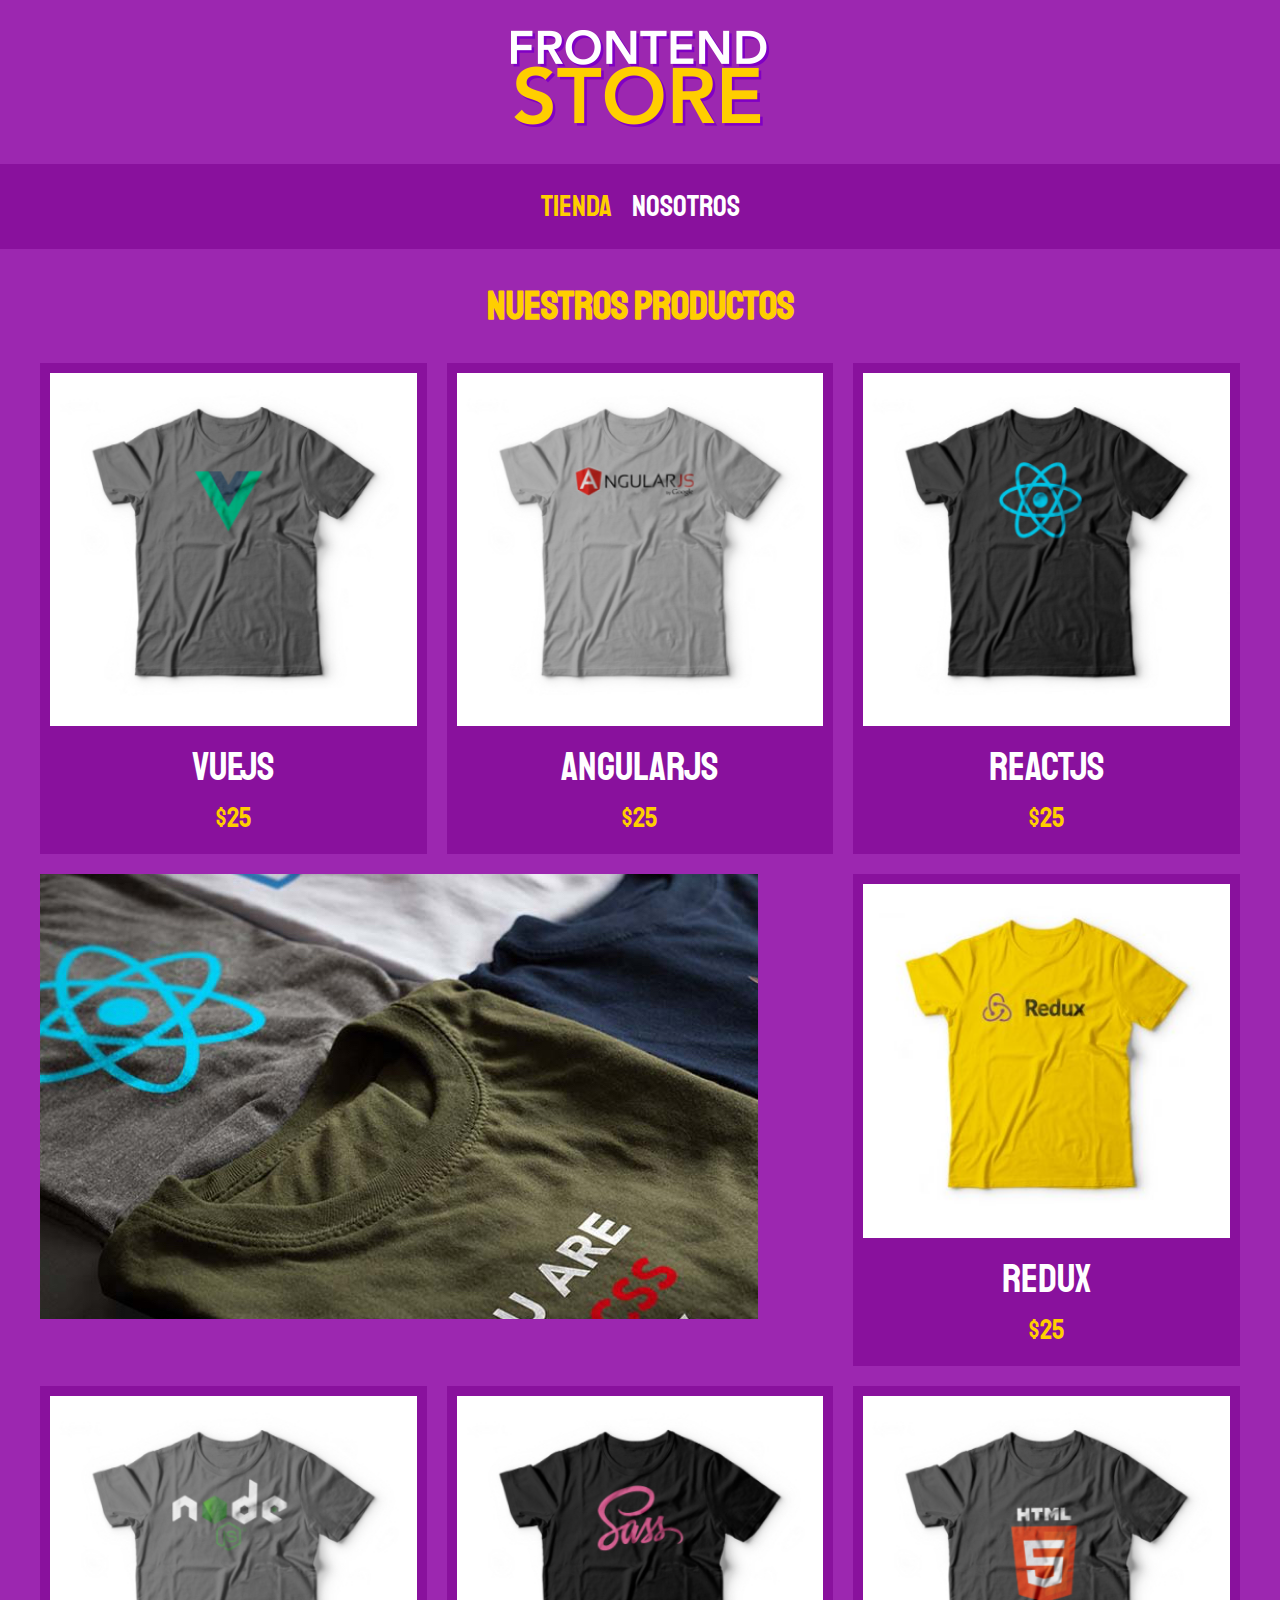
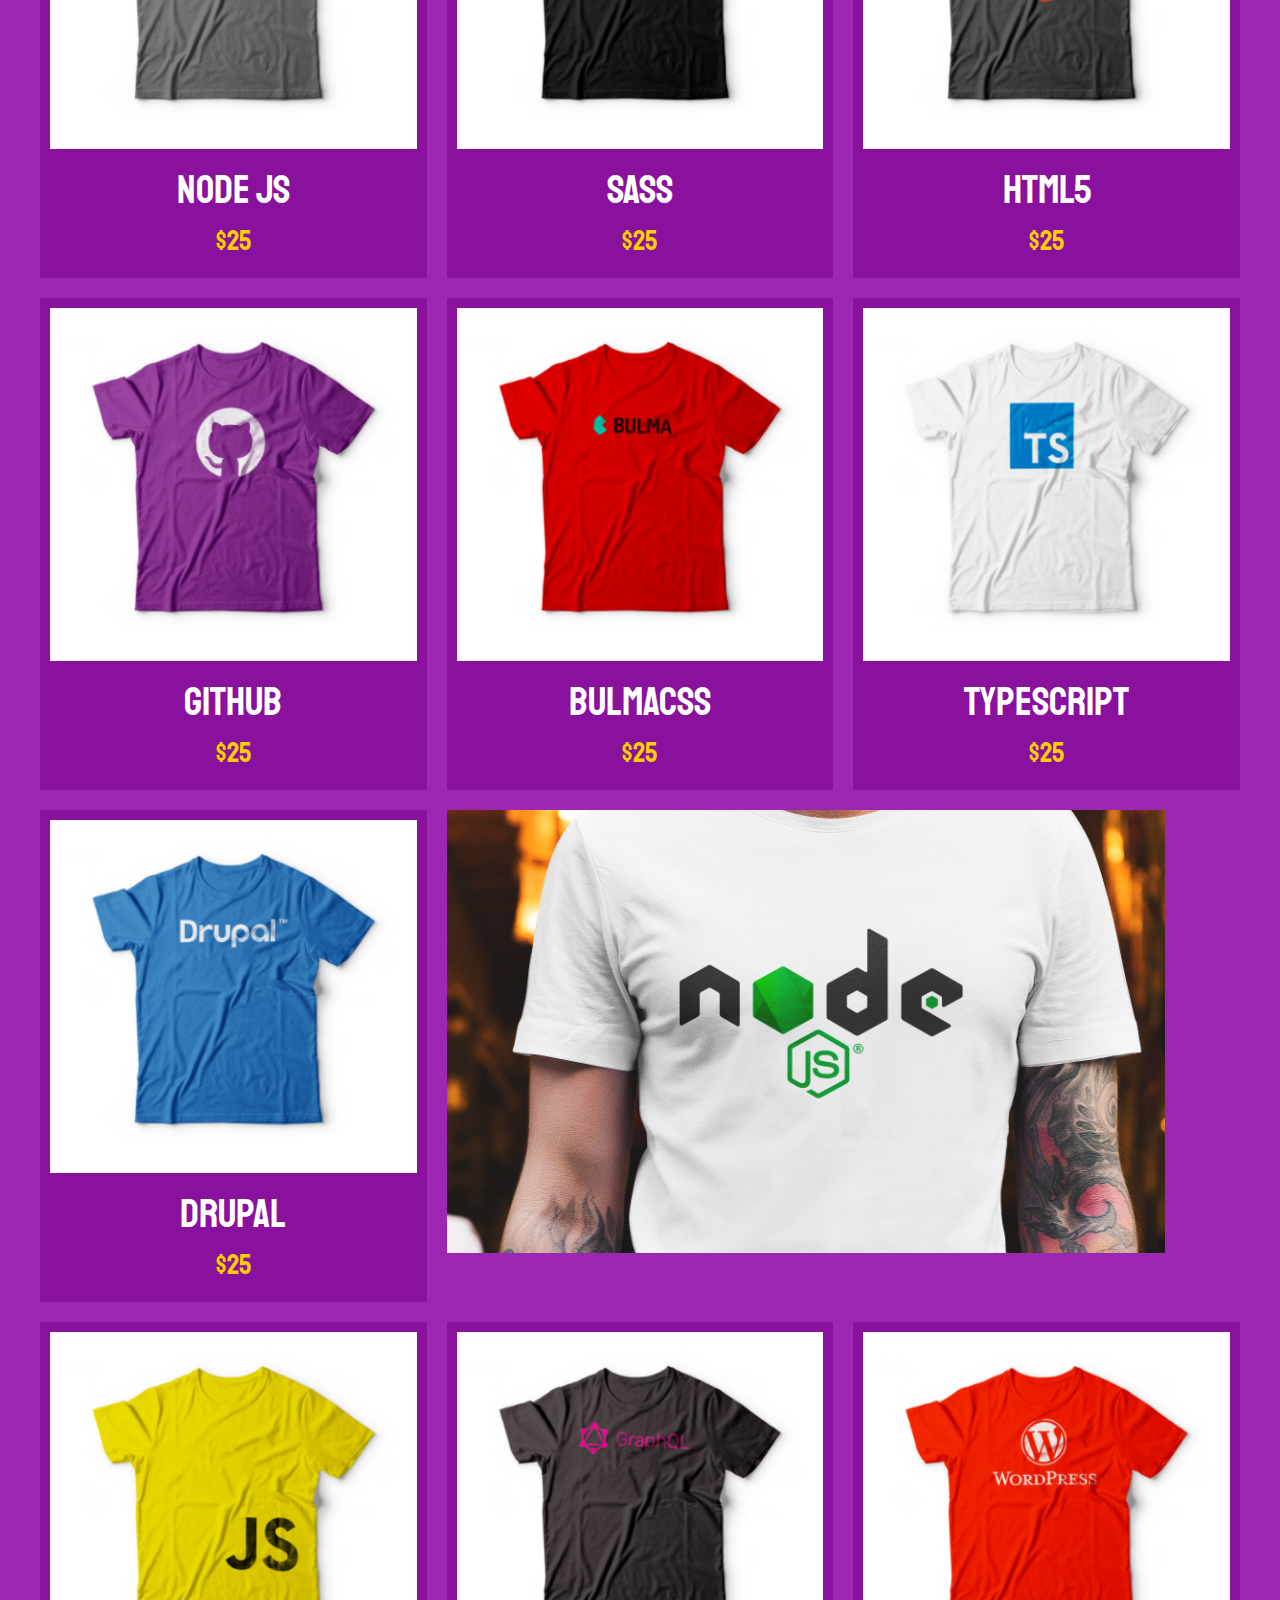
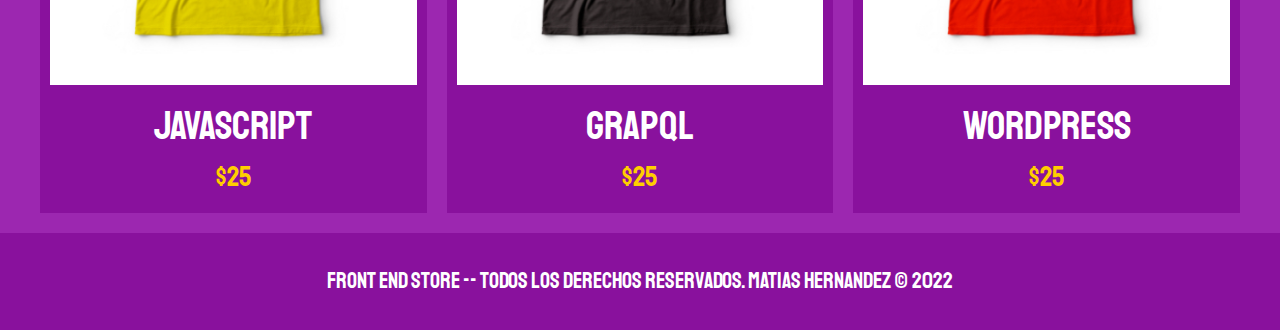
<file: index.html>
<!DOCTYPE html>
<html lang="en">
<head>
    <meta charset="UTF-8">
    <meta http-equiv="X-UA-Compatible" content="IE=edge">
    <meta name="viewport" content="width=device-width, initial-scale=1.0">
    <title>FrontEnd Store</title>
    <link rel="preload" href="css/normalize.css" as="style">
    <link rel="stylesheet" href="css/normalize.css">
    <link rel="preconnect" href="https://fonts.googleapis.com">
    <link rel="preconnect" href="https://fonts.gstatic.com" crossorigin>
    <link href="https://fonts.googleapis.com/css2?family=Staatliches&display=swap" rel="stylesheet">
    <link rel="preload" href="css/styles.css" as="style">
    <link rel="stylesheet" href="css/styles.css">
</head>

<body>
    <header class="header"> <!--Bloque-->
        <a href="index.html">
            <img class="header__logo" src="img/logo.png" alt="Logotipo">  <!--Elemento--> 
        </a>
    </header> <!--Bloque-->

    <nav class="navegacion"> <!--Bloque-->
        <a class="navegacion__enlace navegacion__enlace--activo" href="index.html">Tienda</a> <!--Elemento--> 
        <a class="navegacion__enlace " href="nosotros.html">Nosotros</a> <!--Elemento--> 
        
    </nav> <!--Bloque-->

    <main class="contenedor">
        <h1>Nuestros Productos</h1>

        <div class="grid">
            <div class="producto">
                <a href="producto.html">
                    <img class="producto__imagen" src="img/1.jpg" alt="imagen camisa">
                    <div class="producto__informacion">
                        <p class="producto__nombre">VueJS</p>
                        <p class="producto__precio">$25</p>
                    </div>
                </a>
            </div> <!-- .producto -->
            <div class="producto">
                <a href="producto.html">
                    <img class="producto__imagen" src="img/2.jpg" alt="imagen camisa">
                    <div class="producto__informacion">
                        <p class="producto__nombre">AngularJS</p>
                        <p class="producto__precio">$25</p>
                    </div>
                </a>
            </div> <!-- .producto -->
            <div class="producto">
                <a href="producto.html">
                    <img class="producto__imagen" src="img/3.jpg" alt="imagen camisa">
                    <div class="producto__informacion">
                        <p class="producto__nombre">ReactJS</p>
                        <p class="producto__precio">$25</p>
                    </div>
                </a>
            </div> <!-- .producto -->
            <div class="producto">
                <a href="producto.html">
                    <img class="producto__imagen" src="img/4.jpg" alt="imagen camisa">
                    <div class="producto__informacion">
                        <p class="producto__nombre">Redux</p>
                        <p class="producto__precio">$25</p>
                    </div>
                </a>
            </div> <!-- .producto -->
            <div class="producto">
                <a href="producto.html">
                    <img class="producto__imagen" src="img/5.jpg" alt="imagen camisa">
                    <div class="producto__informacion">
                        <p class="producto__nombre">Node JS</p>
                        <p class="producto__precio">$25</p>
                    </div>
                </a>
            </div> <!-- .producto -->
            <div class="producto">
                <a href="producto.html">
                    <img class="producto__imagen" src="img/6.jpg" alt="imagen camisa">
                    <div class="producto__informacion">
                        <p class="producto__nombre">SASS</p>
                        <p class="producto__precio">$25</p>
                    </div>
                </a>
            </div> <!-- .producto -->
            <div class="producto">
                <a href="producto.html">
                    <img class="producto__imagen" src="img/7.jpg" alt="imagen camisa">
                    <div class="producto__informacion">
                        <p class="producto__nombre">HTML5</p>
                        <p class="producto__precio">$25</p>
                    </div>
                </a>
            </div> <!-- .producto -->
            <div class="producto">
                <a href="producto.html">
                    <img class="producto__imagen" src="img/8.jpg" alt="imagen camisa">
                    <div class="producto__informacion">
                        <p class="producto__nombre">Github</p>
                        <p class="producto__precio">$25</p>
                    </div>
                </a>
            </div> <!-- .producto -->
            <div class="producto">
                <a href="producto.html">
                    <img class="producto__imagen" src="img/9.jpg" alt="imagen camisa">
                    <div class="producto__informacion">
                        <p class="producto__nombre">BulmaCSS</p>
                        <p class="producto__precio">$25</p>
                    </div>
                </a>
            </div> <!-- .producto -->
            <div class="producto">
                <a href="producto.html">
                    <img class="producto__imagen" src="img/10.jpg" alt="imagen camisa">
                    <div class="producto__informacion">
                        <p class="producto__nombre">TypeScript</p>
                        <p class="producto__precio">$25</p>
                    </div>
                </a>
            </div> <!-- .producto -->
            <div class="producto">
                <a href="producto.html">
                    <img class="producto__imagen" src="img/11.jpg" alt="imagen camisa">
                    <div class="producto__informacion">
                        <p class="producto__nombre">Drupal</p>
                        <p class="producto__precio">$25</p>
                    </div>
                </a>
            </div> <!-- .producto -->
            <div class="producto">
                <a href="producto.html">
                    <img class="producto__imagen" src="img/12.jpg" alt="imagen camisa">
                    <div class="producto__informacion">
                        <p class="producto__nombre">JavaScript</p>
                        <p class="producto__precio">$25</p>
                    </div>
                </a>
            </div> <!-- .producto -->
            <div class="producto">
                <a href="producto.html">
                    <img class="producto__imagen" src="img/13.jpg" alt="imagen camisa">
                    <div class="producto__informacion">
                        <p class="producto__nombre">GrapQL</p>
                        <p class="producto__precio">$25</p>
                    </div>
                </a>
            </div> <!-- .producto -->
            <div class="producto">
                <a href="producto.html">
                    <img class="producto__imagen" src="img/14.jpg" alt="imagen camisa">
                    <div class="producto__informacion">
                        <p class="producto__nombre">WordPress</p>
                        <p class="producto__precio">$25</p>
                    </div>
                </a>
            </div> <!-- .producto -->
        
        
            <div class="grafico grafico--camisas"> 

            </div>
            
            <div class="grafico grafico--node">
                
            </div>
            
        </div>
    </main>

    <footer class="footer">
        <p class="footer__texto">Front End Store -- Todos los derechos reservados. Matias Hernandez © 2022 </p>
    </footer>
</body>
</html>
</file>
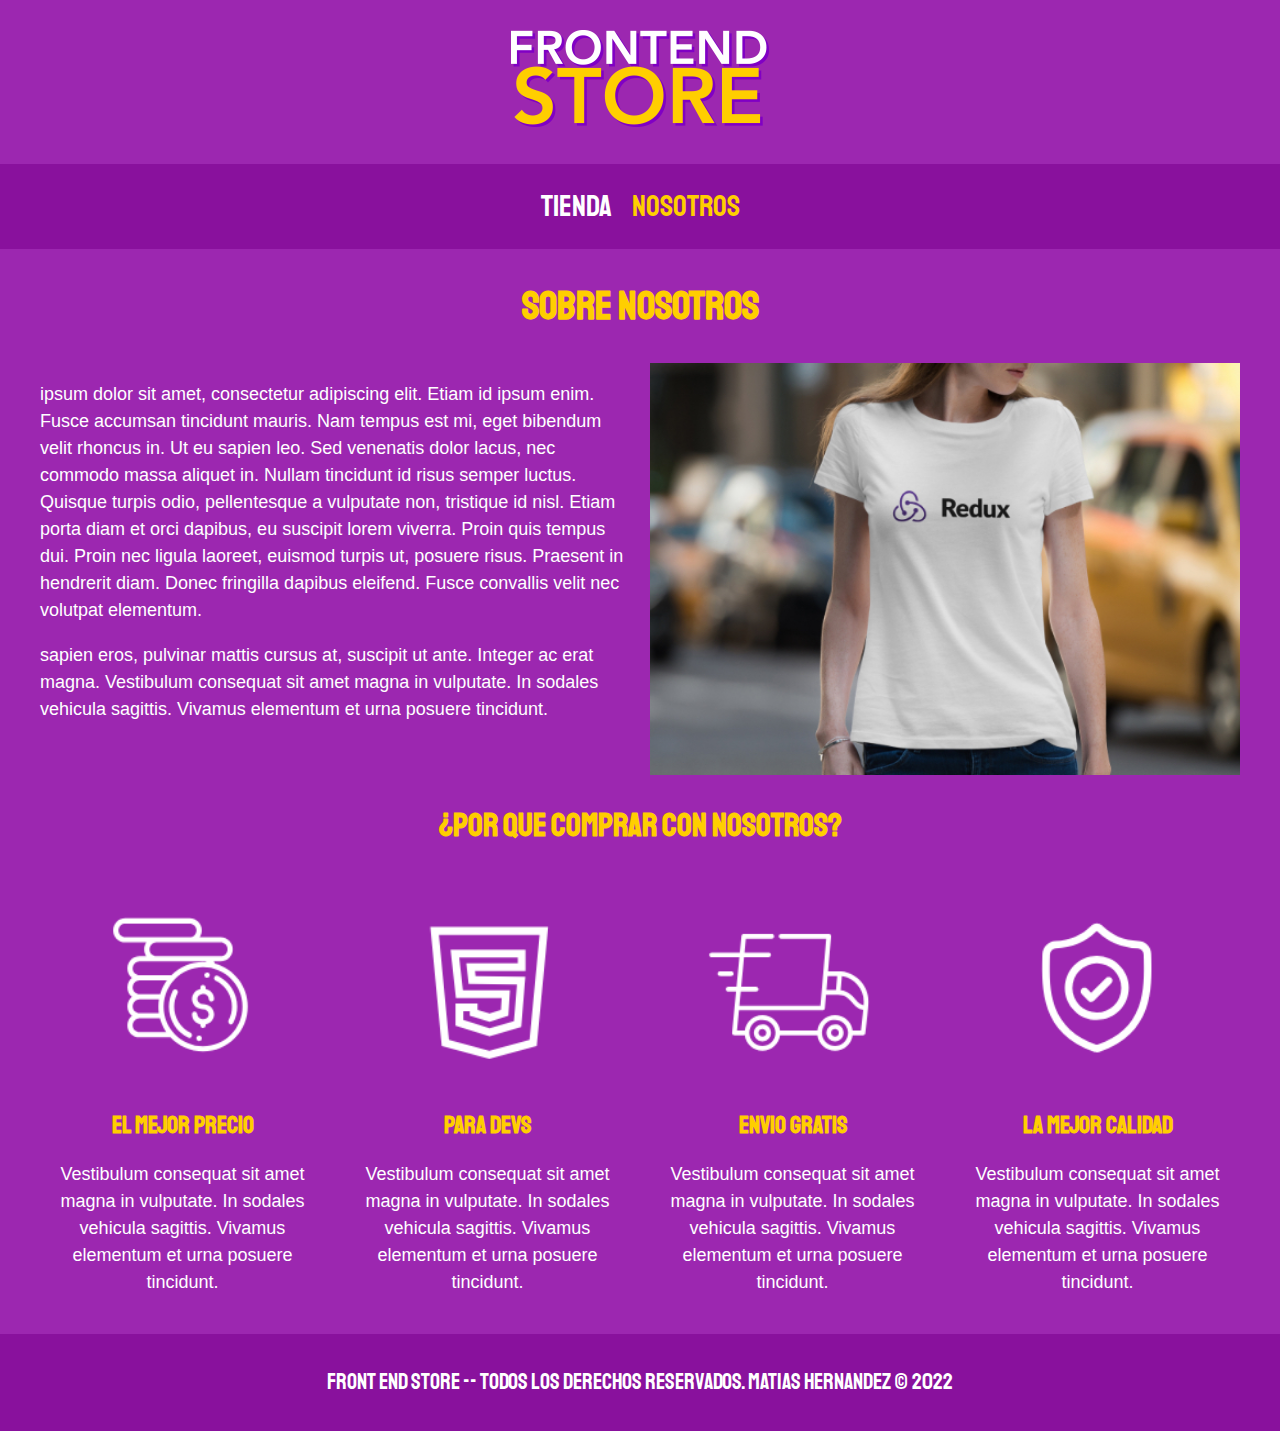
<file: nosotros.html>
<!DOCTYPE html>
<html lang="en">
<head>
    <meta charset="UTF-8">
    <meta http-equiv="X-UA-Compatible" content="IE=edge">
    <meta name="viewport" content="width=device-width, initial-scale=1.0">
    <title>FrontEnd Store</title>
    <link rel="preload" href="css/normalize.css" as="style">
    <link rel="stylesheet" href="css/normalize.css">
    <link rel="preconnect" href="https://fonts.googleapis.com">
    <link rel="preconnect" href="https://fonts.gstatic.com" crossorigin>
    <link href="https://fonts.googleapis.com/css2?family=Staatliches&display=swap" rel="stylesheet">
    <link rel="preload" href="css/styles.css" as="style">
    <link rel="stylesheet" href="css/styles.css">
</head>

<body>
    <header class="header"> <!--Bloque-->
        <a href="index.html">
            <img class="header__logo" src="img/logo.png" alt="Logotipo">  <!--Elemento--> 
        </a>
    </header> <!--Bloque-->

    <nav class="navegacion"> <!--Bloque-->
        <a class="navegacion__enlace" href="index.html">Tienda</a> <!--Elemento--> 
        <a class="navegacion__enlace navegacion__enlace--activo" href="nosotros.html">Nosotros</a> <!--Elemento--> 
        
    </nav> <!--Bloque-->

    <main class="contenedor">
        <h1>Sobre Nosotros</h1>
        
        <div class="nosotros">
            <div class="nosotros__contenido">   
                <p>ipsum dolor sit amet, consectetur adipiscing elit. Etiam id ipsum enim. 
                Fusce accumsan tincidunt mauris. Nam tempus est mi, eget bibendum velit rhoncus in. 
                Ut eu sapien leo. Sed venenatis dolor lacus, nec commodo massa aliquet in. 
                Nullam tincidunt id risus semper luctus. Quisque turpis odio, pellentesque a vulputate non, tristique id nisl. 
                Etiam porta diam et orci dapibus, eu suscipit lorem viverra. Proin quis tempus dui. Proin nec ligula laoreet, euismod turpis ut, posuere risus. 
                Praesent in hendrerit diam. Donec fringilla dapibus eleifend. Fusce convallis velit nec volutpat elementum.</p>

                <p>sapien eros, pulvinar mattis cursus at, suscipit ut ante. Integer ac erat magna. 
                Vestibulum consequat sit amet magna in vulputate. In sodales vehicula sagittis. 
                Vivamus elementum et urna posuere tincidunt.</p>

            </div>
            <img class="nosotros__imagen" src="img/nosotros.jpg" alt="nosotros">         
        </div>
    </main>

    <section class="contenedor comprar">
        <h2 class="comprar__titulo">¿Por que comprar con nosotros?</h2>

        <div class="bloques">
            <div class="bloque">
                <img class="bloque__imagen" src="img/icono_1.png" alt="icono_1">
                <h3 class="bloque__titulo">El Mejor Precio</h3>
                <p>Vestibulum consequat sit amet magna in vulputate. In sodales vehicula sagittis. 
                Vivamus elementum et urna posuere tincidunt.</p>
            </div>
        
    
            <div class="bloque">
                <img class="bloque__imagen" src="img/icono_2.png" alt="icono_2">
                <h3 class="bloque__titulo">Para Devs</h3>
                <p>Vestibulum consequat sit amet magna in vulputate. In sodales vehicula sagittis. 
                Vivamus elementum et urna posuere tincidunt.</p>
            </div>
        
    
            <div class="bloque">
                <img class="bloque__imagen" src="img/icono_3.png" alt="icono_3">
                <h3 class="bloque__titulo">Envio Gratis</h3>
                <p>Vestibulum consequat sit amet magna in vulputate. In sodales vehicula sagittis. 
                Vivamus elementum et urna posuere tincidunt.</p>
            </div>
        
    
            <div class="bloque">
                <img class="bloque__imagen" src="img/icono_4.png" alt="icono_4">
                <h3 class="bloque__titulo">La Mejor Calidad</h3>
                <p>Vestibulum consequat sit amet magna in vulputate. In sodales vehicula sagittis. 
                Vivamus elementum et urna posuere tincidunt.</p>
            </div>
        </div>
    </section>

    <footer class="footer">
        <p class="footer__texto">Front End Store -- Todos los derechos reservados. Matias Hernandez © 2022 </p>
    </footer>
</body>
</html>
</file>
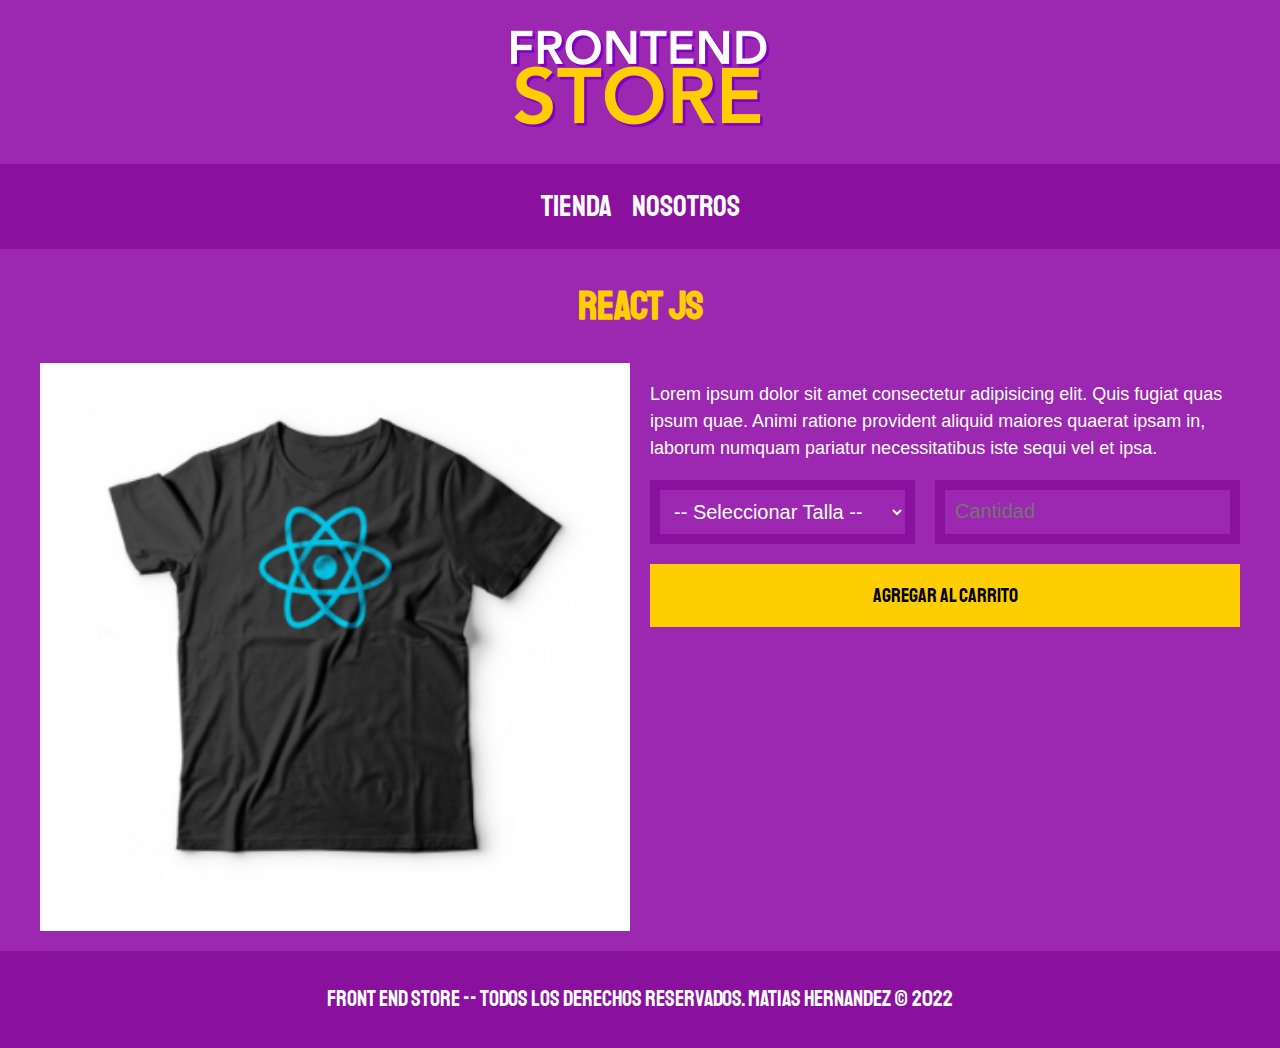
<file: producto.html>
<!DOCTYPE html>
<html lang="en">
<head>
    <meta charset="UTF-8">
    <meta http-equiv="X-UA-Compatible" content="IE=edge">
    <meta name="viewport" content="width=device-width, initial-scale=1.0">
    <title>FrontEnd Store</title>
    <link rel="preload" href="css/normalize.css" as="style">
    <link rel="stylesheet" href="css/normalize.css">
    <link rel="preconnect" href="https://fonts.googleapis.com">
    <link rel="preconnect" href="https://fonts.gstatic.com" crossorigin>
    <link href="https://fonts.googleapis.com/css2?family=Staatliches&display=swap" rel="stylesheet">
    <link rel="preload" href="css/styles.css" as="style">
    <link rel="stylesheet" href="css/styles.css">
</head>

<body>
    <header class="header"> <!--Bloque-->
        <a href="index.html">
            <img class="header__logo" src="img/logo.png" alt="Logotipo">  <!--Elemento--> 
        </a>
    </header> <!--Bloque-->

    <nav class="navegacion"> <!--Bloque-->
        <a class="navegacion__enlace" href="index.html">Tienda</a> <!--Elemento--> 
        <a class="navegacion__enlace" href="nosotros.html">Nosotros</a> <!--Elemento--> 
        
    </nav> <!--Bloque-->

    <main class="contenedor">
        <h1>React JS</h1>
        
        <div class="camisa">
            <img class="camisa__imagen" src="img/3.jpg" alt="ReactJS">
            
            <div class="camisa__contenido">
                <p>Lorem ipsum dolor sit amet consectetur adipisicing elit. Quis fugiat quas ipsum quae. 
                Animi ratione provident aliquid maiores quaerat ipsam in, laborum numquam pariatur necessitatibus iste sequi vel et ipsa.</p>

                <form class="formulario">
                    <select class="formulario__campo">
                        <option disabled selected>-- Seleccionar Talla --</option>
                        <option>Chica</option>
                        <option>Mediana</option>
                        <option>Grande</option>
                    </select>
                    <input class="formulario__campo" type="number" placeholder="Cantidad" min="1">
                    <input class="formulario__submit" type="submit" value="Agregar al Carrito">
                </form>
            </div>
        </div>
        
        
    </main>

    <footer class="footer">
        <p class="footer__texto">Front End Store -- Todos los derechos reservados. Matias Hernandez © 2022 </p>
    </footer>
</body>
</html>
</file>
<file: css/styles.css>
:root {
    --primario: #9c27b0;
    --primariooscuro: #89119d;
    --secundario: #ffce00;
    --secundariooscuro: rgb(223,287,2);
    --blanco: #fff;
    --negro: #000;

    --fuenteprincipal: 'Staatliches', cursive;
}

html{
    font-size: 62.5%;
    box-sizing: border-box;
    
}    
 
*, *:before, *:after {
    box-sizing: inherit;
}



/* Globales */
body {
    background-color: var(--primario);
    font-size: 16px;
    line-height: 1.5;
}

p {
    font-size: 1.8rem;
    font-family: Arial, Helvetica, sans-serif;
    color: var(--blanco)
    
}

a {
    text-decoration: none;
}

img {
    width: 100%;
}

.contenedor {
    max-width: 120rem;
    margin: 0 auto;
}

h1, h2, h3 {
    text-align: center;
    color: var(--secundario);   
    font-family: var(--fuenteprincipal);
}

h1 {
    font-size: 4rem;

}

h2 {
    font-size: 3.2rem;
}

h3 {
    font-size: 2.4rem;
}

/* Header */
.header {
    display: flex;
    justify-content: center;
}

.header__logo {
    margin: 3rem 0;
}

/* Footer */
.footer{
    background-color: var(--primariooscuro);
    padding: 1rem 0;
    margin-top: 2rem;
}

.footer__texto {
    text-align: center;
    font-family: var(--fuenteprincipal);
    font-size: 2.2rem;
}

/* Navegacion */
.navegacion {
    background-color: var(--primariooscuro);
    padding: 2rem 0;
    display: flex;
    justify-content: center;
    /* gap: 2rem; Forma nueva */
}

.navegacion__enlace {
    font-family: var(--fuenteprincipal);
    color: var(--blanco);
    font-size: 3rem;
    margin: 0 1rem
}

.navegacion__enlace--activo , 
.navegacion__enlace:hover {
    color: var(--secundario);
}


/* Grid */
.grid {
    display: grid;
    grid-template-columns: repeat(2, 1fr);
    gap: 2rem;
}    

@media (min-width:768px) {
    .grid {
        display: grid;
        grid-template-columns: repeat(3, 1fr);
    }
    
}

/* Productos */
.producto {
    background-color: var(--primariooscuro);
    padding: 1rem;

}

.producto__imagen {
    width: 100%;
}

.producto__nombre {
    font-size: 4rem;
}

.producto__precio {
    font-size: 2.8rem;
    color: var(--secundario);
}

.producto__nombre,
.producto__precio {
    font-family: var(--fuenteprincipal) ;
    text-align: center;
    margin: 1rem 0;
    line-height: 1.2;
}

/* Graficos */
.grafico {
    min-height: 30rem;
    background-repeat: no-repeat;
    grid-column: 1 / 3;
}

.grafico--camisas {
    grid-row: 2 / 3;
    background-image: url(../img/grafico1.jpg);
    
}

.grafico--node {
    background-image: url(../img/grafico2.jpg);
    grid-row: 8 / 9;
    
}

@media (min-width: 768px) {
    .grafico--node {
        grid-row: 5 / 6;
        grid-column: 2 / 4;
    }
}

/* Nosotros */
.nosotros {
    display: grid;
    grid-template-rows: repeat(2, auto) ;
}

@media (min-width: 768px) {
    .nosotros{ 
        
        grid-template-columns: repeat(2, 1fr) ;
        column-gap: 2rem;
    }
    
    
}

/* .nosotros__contenido {

} */


.nosotros__imagen {
    grid-row: 1 / 2;
    /* width: 100%; */
}

@media (min-width: 768px) {
    .nosotros__imagen {
        grid-column: 2 / 3;
    }
}

/* Bloques */
.bloques {
    display: grid;
    grid-template-columns: repeat(2 , 1fr);
    gap: 2rem;
    
}

@media (min-width: 768px) {
    .bloques{
       grid-template-columns: repeat(4 , 1fr);
    }   
} 

.bloque {
    text-align: center;

}

/* .bloque__imagen {
    width: 100%;
    
} */

.bloque__titulo {
    margin: 0;
}

/* Pagina del Producto */
@media (min-width: 768px) {
    .camisa {
        display: grid;
        grid-template-columns: repeat(2, 1fr);
        column-gap: 2rem;
    }
}

.formulario {
    display: grid;
    grid-template-columns: repeat(2, 1fr);
    gap: 2rem;
}

.formulario__campo {
    border-color: var(--primariooscuro); 
    border-width: 1rem;                  
    border-style: solid;
    background-color: transparent;
    color: var(--blanco);
    font-size: 2rem;
    font-family: Arial, Helvetica, sans-serif;
    padding: 1rem;

}
    

.formulario__submit {
    background-color: var(--secundario);
    border: none;
    font-size: 2rem;
    font-family: var(--fuenteprincipal);
    padding: 2rem;
    transition: background-color .3s ease;
    grid-column: 1 / 3;

}

.formulario__submit:hover {
    cursor: pointer;
    background-color: var(--secundariooscuro);
}
</file>
